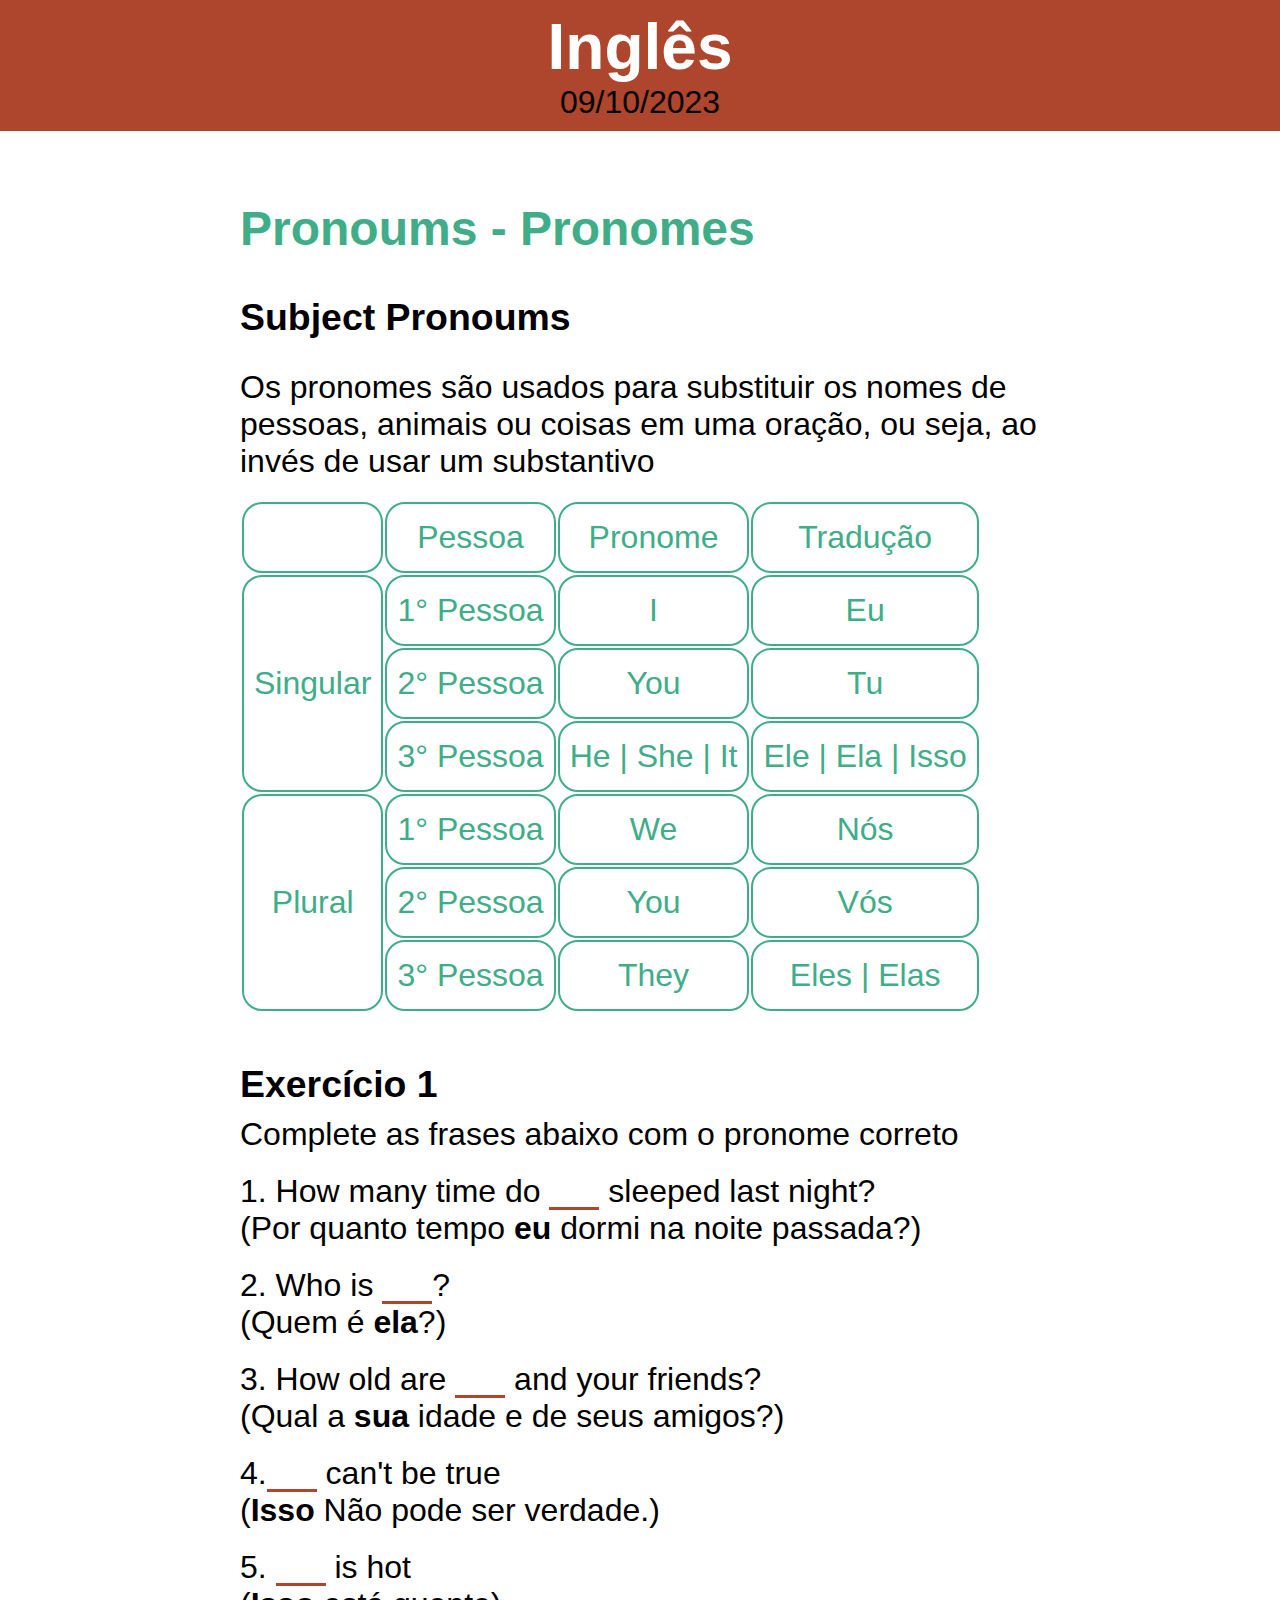
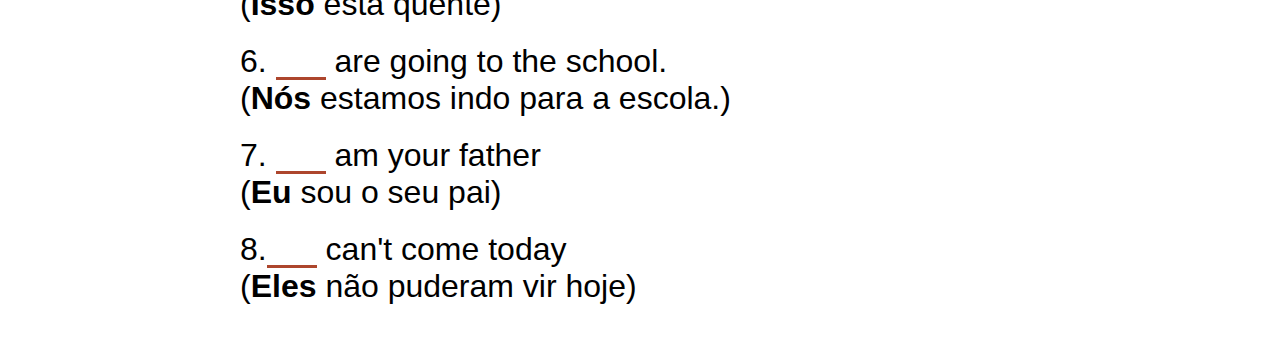
<file: ingles/aula002/index.html>
<!DOCTYPE html>
<html lang="pt-br">
<head>
    <meta charset="UTF-8">
    <meta name="viewport" content="width=device-width, initial-scale=1.0">
    <title>Aula 2</title>
    <link rel="stylesheet" href="estilos/style.css">
</head>
<body>
    <header>
        <h1>Inglês</h1>
        <time>09/10/2023</time>
    </header>
    <main>
        <h2>Pronoums - Pronomes</h2>
        <section class="cont">
            <h3>Subject Pronoums</h3>
            <p>Os pronomes são usados para substituir os nomes de pessoas, animais ou coisas em uma oração, ou seja, ao invés de usar um substantivo</p>
            <table>
                <title>Object Pronouns</title>
                <thead>
                    <tr>
                        <td> </td>
                        <td>Pessoa</td>
                        <td>Pronome</td>
                        <td>Tradução</td>
                    </tr>
                </thead>
                <tbody>
                    <tr>
                        <td rowspan="3">Singular</td>
                        <td>1° Pessoa</td>
                        <td>I</td>
                        <td>Eu</td>
                    </tr>
                    <tr>
                        <td>2° Pessoa</td>
                        <td>You</td>
                        <td>Tu</td>
                    </tr>
                    <tr>
                        <td>3° Pessoa</td>
                        <td>He | She | It</td>
                        <td>Ele | Ela | Isso</td>
                    </tr>
                    <tr>
                        <td rowspan="3">Plural</td>
                        <td>1° Pessoa</td>
                        <td>We</td>
                        <td>Nós</td>
                    </tr>
                    <tr>
                        <td>2° Pessoa</td>
                        <td>You</td>
                        <td>Vós</td>
                    </tr>
                    <tr>
                        <td>3° Pessoa</td>
                        <td>They</td>
                        <td>Eles | Elas</td>
                    </tr>
                </tbody>
            </table>
        </section>
        <section class="contex">
            <h3>Exercício 1</h3>
            <p>Complete as frases abaixo com o pronome correto</p>
            <div class="exercicio">
                <div class="questao">
                    <p>1. How many time do <input type="text" name="res1" id="res1" maxlength="4" onchange="verde()"> sleeped last night?</p>
                    <p>(Por quanto tempo <strong>eu</strong> dormi na noite passada?)</p>
                </div>
                <div class="questao">
                    <p>2. Who is <input type="text" name="res2" id="res2" maxlength="4" onchange="verde()">?</p>
                    <p>(Quem é <strong>ela</strong>?)</p>
                </div>
                <div class="questao">
                    <p>3. How old are <input type="text" name="res3" id="res3" maxlength="4" onchange="verde()"> and your friends?</p>
                    <p>(Qual a <strong>sua</strong> idade e de seus amigos?)</p>
                </div>
                <div class="questao">
                    <p>4.<input type="text" name="res4" id="res4" maxlength="4" onchange="verde()"> can't be true</p>
                    <p>(<strong>Isso</strong> Não pode ser verdade.)</p>
                </div>
                <div class="questao">
                    <p>5. <input type="text" name="res5" id="res5"maxlength="4" onchange="verde()"> is hot</p>
                    <p>(<strong>Isso</strong> está quente)</p>
                </div>
                <div class="questao">
                    <p>6. <input type="text" name="res6" id="res6" maxlength="4" onchange="verde()"> are going to the school.</p>
                    <p>(<strong>Nós</strong> estamos indo para a escola.)</p>
                </div>
                <div class="questao">
                    <p>7. <input type="text" name="res7" id="res7" maxlength="4" onchange="verde()"> am your father</p>
                    <p>(<strong>Eu</strong> sou o seu pai)</p>
                </div>
                <div class="questao">
                    <p>8.<input type="text" name="res8" id="res8" maxlength="4" onchange="verde()"> can't come today</p>
                    <p>(<strong>Eles</strong> não puderam vir hoje)</p>
                </div>
            </div>
        </section>
    </main>
    <footer>
        
    </footer>
    <script src="codigo/script.js"></script>
</body>
</html>
</file>
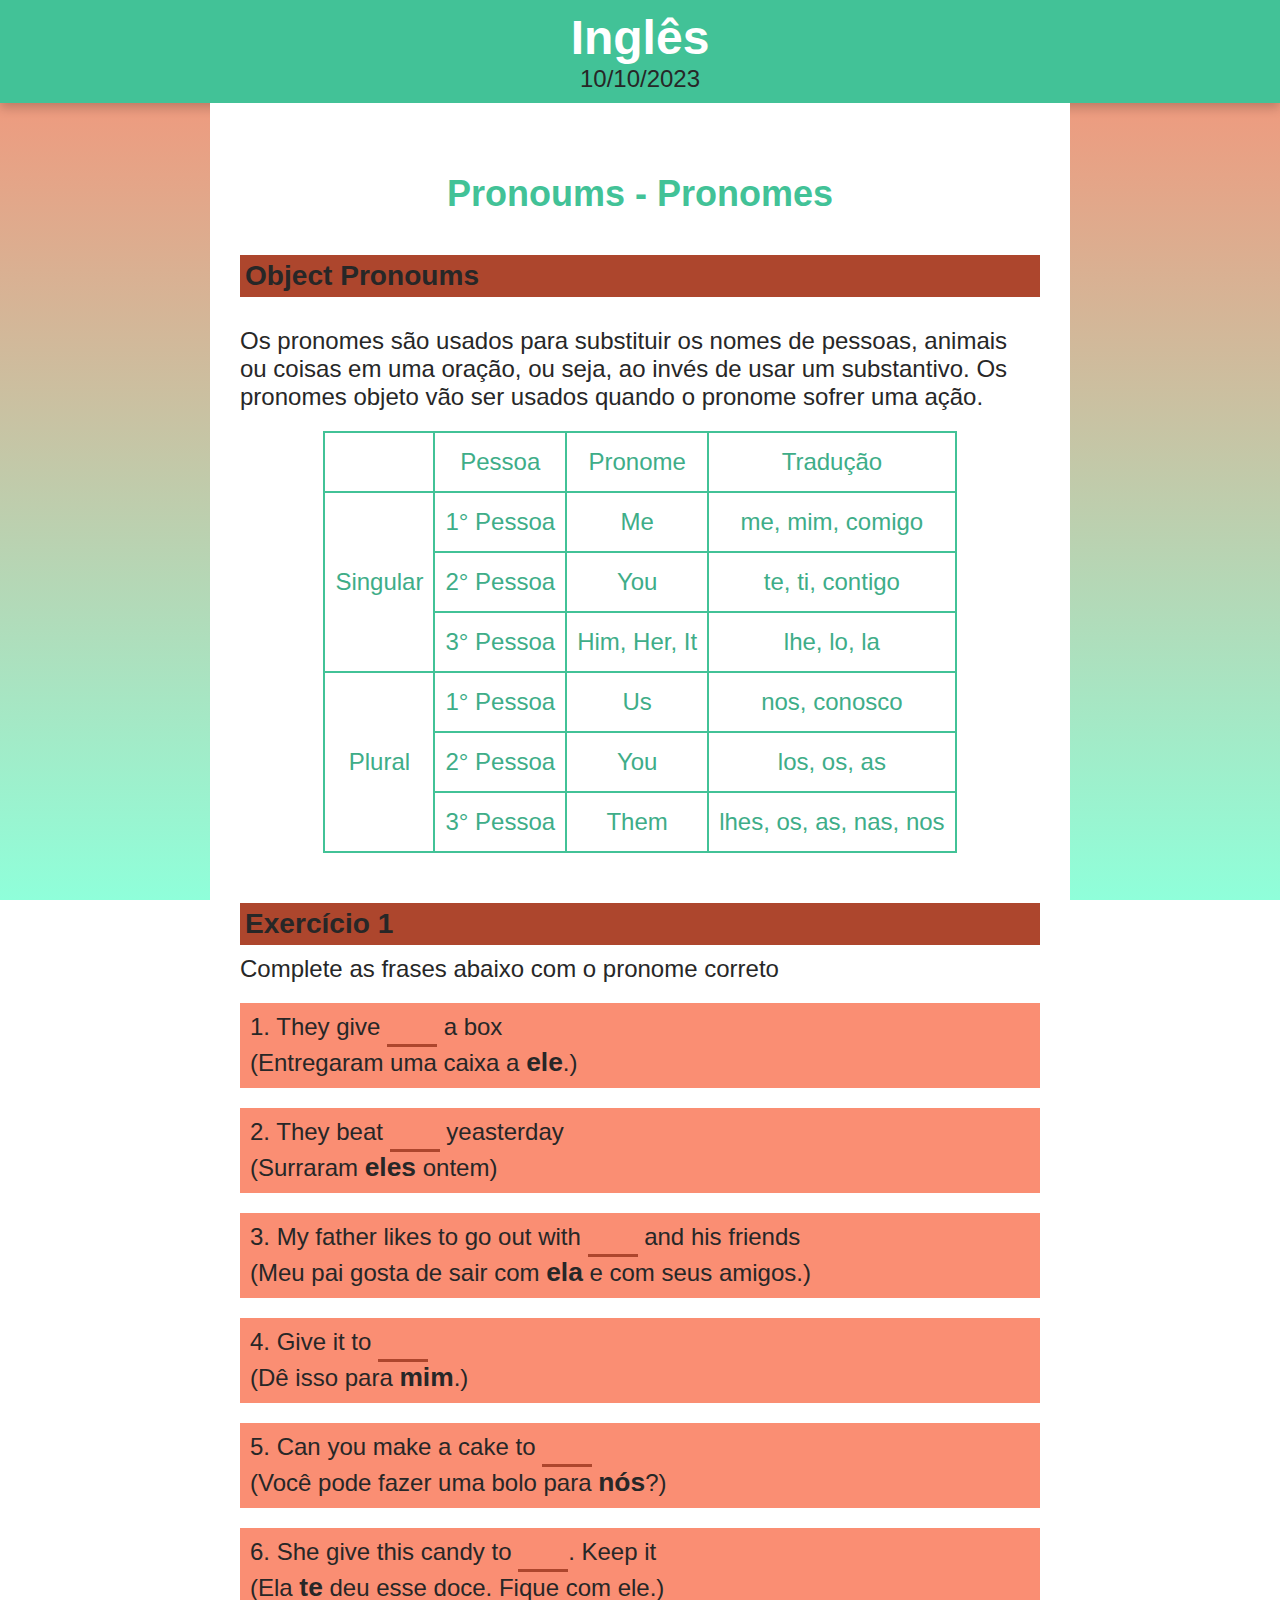
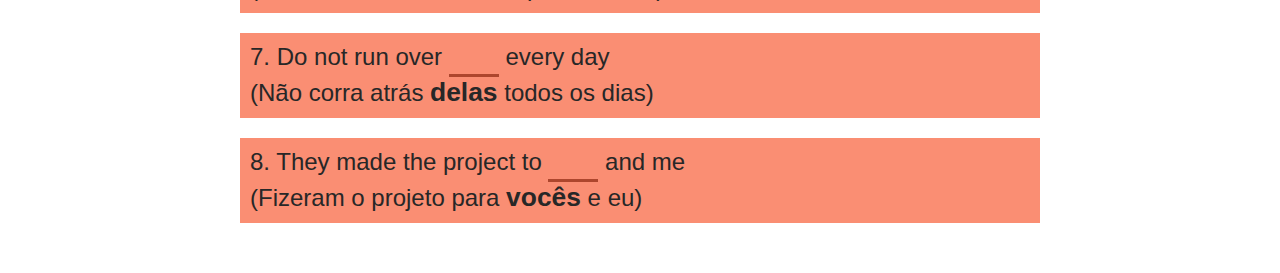
<file: ingles/aula003/index.html>
<!DOCTYPE html>
<html lang="pt-br">
<head>
    <meta charset="UTF-8">
    <meta name="viewport" content="width=device-width, initial-scale=1.0">
    <title>Aula 3</title>
    <link rel="stylesheet" href="estilos/style.css">
</head>
<body>
    <header>
        <h1>Inglês</h1>
        <time>10/10/2023</time>
    </header>
    <main>
        <h2>Pronoums - Pronomes</h2>
        <section class="cont">
            <h3>Object Pronoums</h3>
            <p>Os pronomes são usados para substituir os nomes de pessoas, animais ou coisas em uma oração, ou seja, ao invés de usar um substantivo. Os pronomes objeto vão ser usados quando o pronome sofrer uma ação.</p>
            <table>
                <title>Object Pronouns</title>
                <thead>
                    <tr>
                        <td> </td>
                        <td>Pessoa</td>
                        <td>Pronome</td>
                        <td>Tradução</td>
                    </tr>
                </thead>
                <tbody>
                    <tr>
                        <td rowspan="3">Singular</td>
                        <td>1° Pessoa</td>
                        <td>Me</td>
                        <td>me, mim, comigo</td>
                    </tr>
                    <tr>
                        <td>2° Pessoa</td>
                        <td>You</td>
                        <td>te, ti, contigo</td>
                    </tr>
                    <tr>
                        <td>3° Pessoa</td>
                        <td>Him, Her, It</td>
                        <td>lhe, lo, la</td>
                    </tr>
                    <tr>
                        <td rowspan="3">Plural</td>
                        <td>1° Pessoa</td>
                        <td>Us</td>
                        <td>nos, conosco</td>
                    </tr>
                    <tr>
                        <td>2° Pessoa</td>
                        <td>You</td>
                        <td>los, os, as</td>
                    </tr>
                    <tr>
                        <td>3° Pessoa</td>
                        <td>Them</td>
                        <td>lhes, os, as, nas, nos</td>
                    </tr>
                </tbody>
            </table>
        </section>
        <section class="contex">
            <h3>Exercício 1</h3>
            <p>Complete as frases abaixo com o pronome correto</p>
            <div class="exercicio">
                <div class="questao">
                    <p>1. They give <input type="text" name="res" class="res" maxlength="4" onchange="verde()"> a box</p>
                    <p>(Entregaram uma caixa a <strong>ele</strong>.)</p>
                </div>
                <div class="questao">
                    <p>2. They beat <input type="text" name="res" class="res" maxlength="4" onchange="verde()"> yeasterday</p>
                    <p>(Surraram <strong>eles</strong> ontem)</p>
                </div>
                <div class="questao">
                    <p>3. My father likes to go out with <input type="text" name="res" class="res" maxlength="4" onchange="verde()"> and his friends</p>
                    <p>(Meu pai gosta de sair com <strong>ela</strong> e com seus amigos.)</p>
                </div>
                <div class="questao">
                    <p>4. Give it to <input type="text" name="res" class="res" maxlength="4" onchange="verde()"> </p>
                    <p>(Dê isso para <strong>mim</strong>.)</p>
                </div>
                <div class="questao">
                    <p>5. Can you make a cake to <input type="text" name="res" class="res" maxlength="4" onchange="verde()"></p>
                    <p>(Você pode fazer uma bolo para <strong>nós</strong>?)</p>
                </div>
                <div class="questao">
                    <p>6. She give this candy to <input type="text" name="res" class="res" maxlength="4" onchange="verde()">. Keep it</p>
                    <p>(Ela <strong>te</strong> deu esse doce. Fique com ele.)</p>
                </div>
                <div class="questao">
                    <p>7. Do not run over <input type="text" name="res" class="res" maxlength="4" onchange="verde()"> every day</p>
                    <p>(Não corra atrás <strong>delas</strong> todos os dias)</p>
                </div>
                <div class="questao">
                    <p>8. They made the project to <input type="text" name="res" class="res" maxlength="4" onchange="verde()"> and me</p>
                    <p>(Fizeram o projeto para <strong>vocês</strong> e eu)</p>
                </div>
            </div>
        </section>
    </main>
    <footer>
        
    </footer>
    <script src="codigo/script.js"></script>
</body>
</html>
</file>
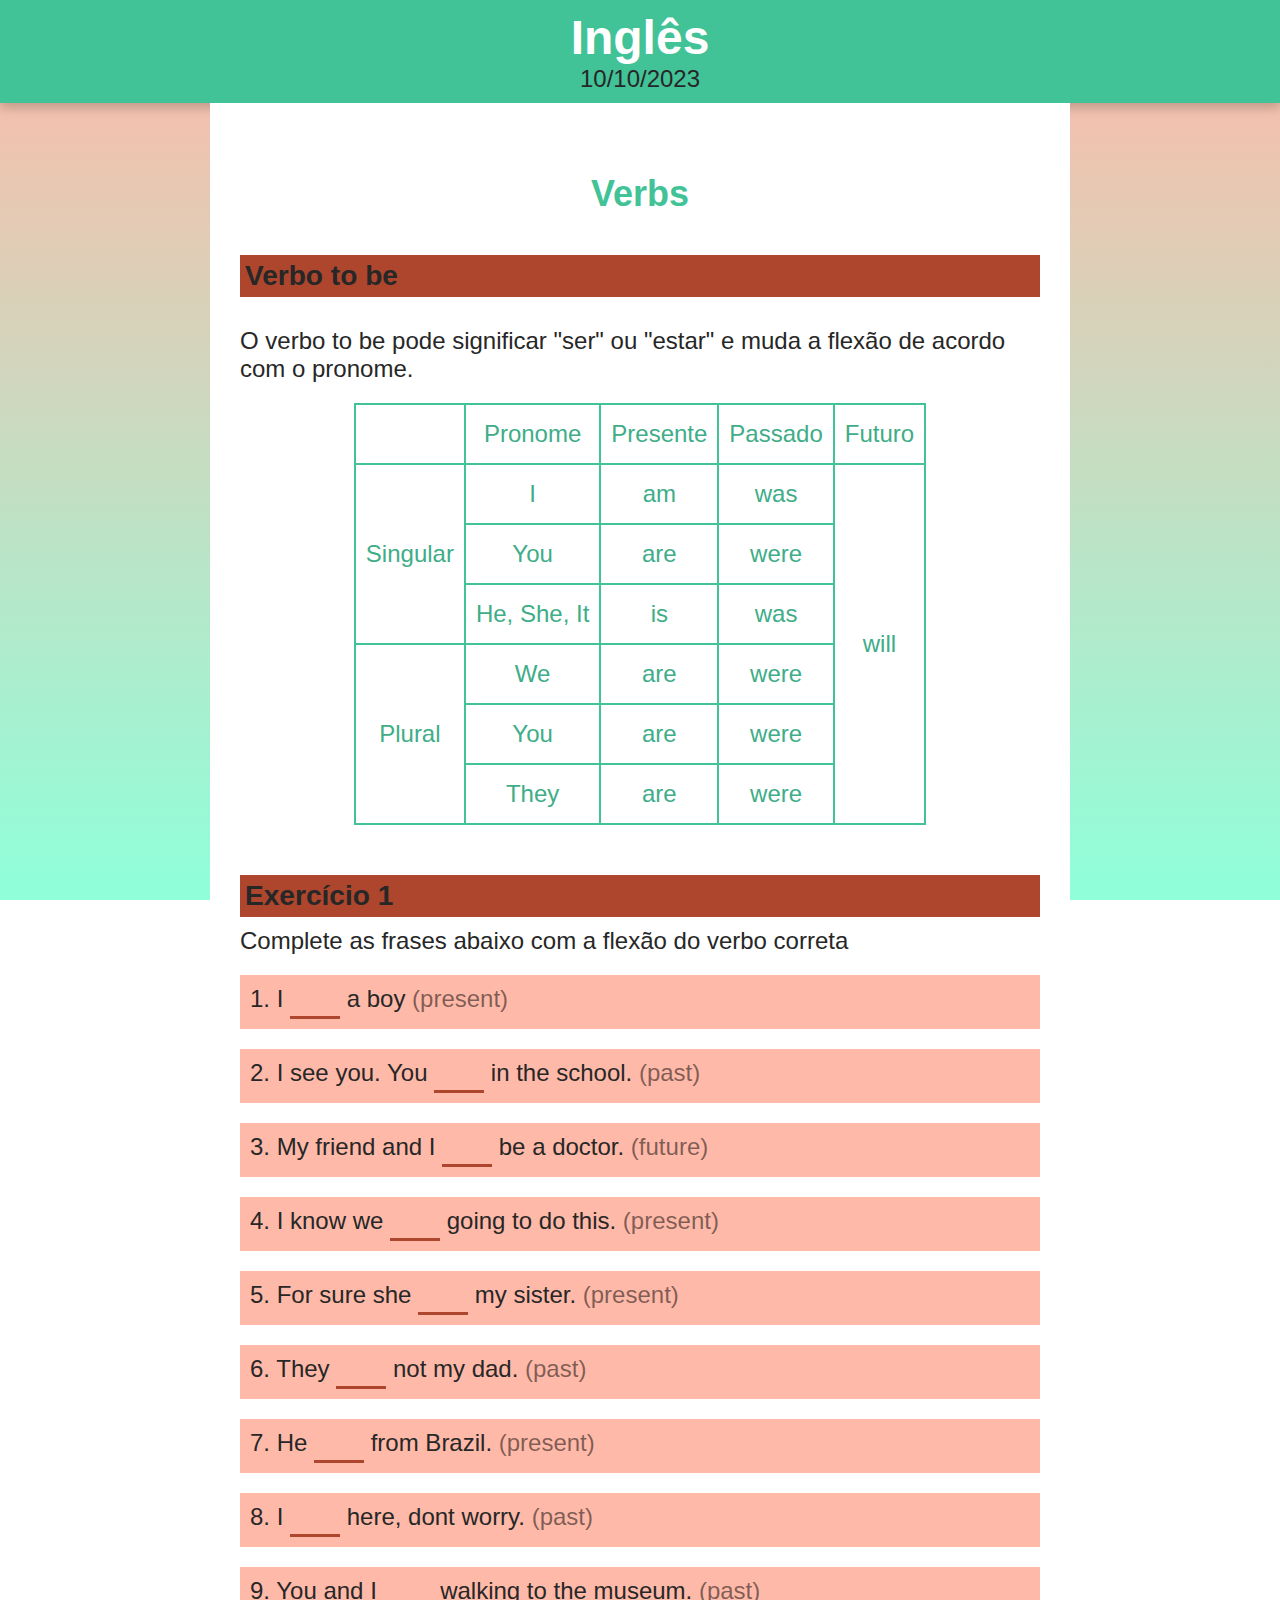
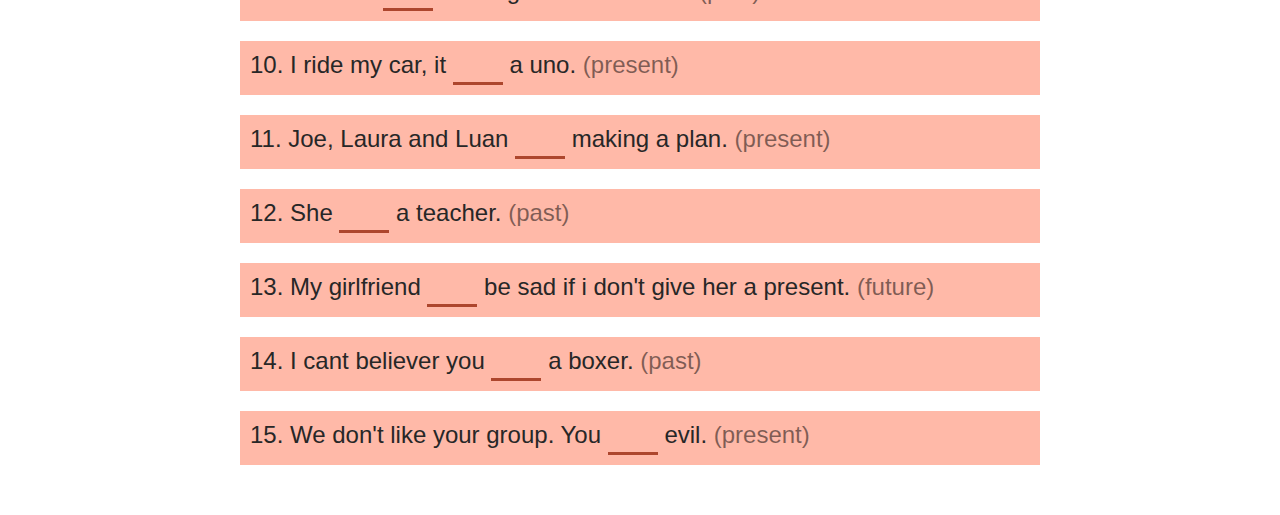
<file: ingles/aula004/index.html>
<!DOCTYPE html>
<html lang="pt-br">
<head>
    <meta charset="UTF-8">
    <meta name="viewport" content="width=device-width, initial-scale=1.0">
    <title>Aula 3</title>
    <link rel="stylesheet" href="estilos/style.css">
</head>
<body>
    <header>
        <h1>Inglês</h1>
        <time>10/10/2023</time>
    </header>
    <main>
        <h2>Verbs</h2>
        <section class="cont">
            <h3>Verbo to be</h3>
            <p>O verbo to be pode significar "ser" ou "estar" e muda a flexão de acordo com o pronome.</p>
            <table>
                <title>verbo to be</title>
                <thead>
                    <tr>
                        <td> </td>
                        <td>Pronome</td>
                        <td>Presente</td>
                        <td>Passado</td>
                        <td>Futuro</td>
                    </tr>
                </thead>
                <tbody>
                    <tr>
                        <td rowspan="3">Singular</td>

                        <td>I</td>
                        <td>am</td>
                        <td>was</td>
                        <td rowspan="6">will</td>
                    </tr>
                    <tr>
                        
                        <td>You</td>
                        <td>are</td>
                        <td>were</td>
                    </tr>
                    <tr>
                        
                        <td>He, She, It</td>
                        <td>is</td>
                        <td>was</td>
                    </tr>
                    <tr>
                        <td rowspan="3">Plural</td>
                        
                        <td>We</td>
                        <td>are</td>
                        <td>were</td>
                    </tr>
                    <tr>
                        
                        <td>You</td>
                        <td>are</td>
                        <td>were</td>
                    </tr>
                    <tr>
                        
                        <td>They</td>
                        <td>are</td>
                        <td>were</td>
                    </tr>
                </tbody>
            </table>
        </section>
        <section class="contex">
            <h3>Exercício 1</h3>
            <p>Complete as frases abaixo com a flexão do verbo correta</p>
            <div class="exercicio">
                <div class="questao">
                    <p>1. I <input type="text" name="res" class="res" maxlength="4" onchange="verde()"> a boy <span class="tempo">(present)</span>
                </div>
                <div class="questao">
                    <p>2. I see you. You <input type="text" name="res" class="res" maxlength="4" onchange="verde()"> in the school. <span class="tempo">(past)</span>
                </div>
                <div class="questao">
                    <p>3. My friend and I <input type="text" name="res" class="res" maxlength="4" onchange="verde()"> be a doctor. <span class="tempo">(future)</span> </p>
                </div>
                <div class="questao">
                    <p>4. I know we <input type="text" name="res" class="res" maxlength="4" onchange="verde()"> going to do this. <span class="tempo">(present)</span></p>
                </div>
                <div class="questao">
                    <p>5. For sure she <input type="text" name="res" class="res" maxlength="4" onchange="verde()"> my sister. <span class="tempo">(present)</span></p>
                </div>
                <div class="questao">
                    <p>6. They <input type="text" name="res" class="res" maxlength="4" onchange="verde()"> not my dad. <span class="tempo">(past)</span></p>
                </div>
                <div class="questao">
                    <p>7. He <input type="text" name="res" class="res" maxlength="4" onchange="verde()"> from Brazil. <span class="tempo">(present)</span></p>
                </div>
                <div class="questao">
                    <p>8. I <input type="text" name="res" class="res" maxlength="4" onchange="verde()"> here, dont worry. <span class="tempo">(past)</span></p>
                </div>
                <div class="questao">
                    <p>9. You and I <input type="text" name="res" class="res" maxlength="4" onchange="verde()"> walking to the museum. <span class="tempo">(past)</span></p>
                </div>

                <div class="questao">
                    <p>10. I ride my car, it <input type="text" name="res" class="res" maxlength="4" onchange="verde()"> a uno. <span class="tempo">(present)</span></p>
                </div>
                <div class="questao">
                    <p>11. Joe, Laura and Luan <input type="text" name="res" class="res" maxlength="4" onchange="verde()"> making a plan. <span class="tempo">(present)</span></p>
                </div>
                <div class="questao">
                    <p>12. She <input type="text" name="res" class="res" maxlength="4" onchange="verde()"> a teacher. <span class="tempo">(past)</span></p>
                </div>
                <div class="questao">
                    <p>13. My girlfriend <input type="text" name="res" class="res" maxlength="4" onchange="verde()"> be sad if i don't give her a present. <span class="tempo">(future)</span></p>
                </div>
                <div class="questao">
                    <p>14. I cant believer you <input type="text" name="res" class="res" maxlength="4" onchange="verde()"> a boxer. <span class="tempo">(past)</span></p>
                </div>
                <div class="questao">
                    <p>15. We don't like your group. You <input type="text" name="res" class="res" maxlength="4" onchange="verde()"> evil. <span class="tempo">(present)</span></p>
                </div>
            </div>
        </section>
    </main>
    <footer>
        
    </footer>
    <script src="codigo/script.js"></script>
</body>
</html>
</file>
<file: ingles/aula002/estilos/style.css>
@charset "UTF-8";

* {
    margin: 0px;
    padding: 0px;
}

:root {
    --cor1: #3EAD88;
    --cor2: #74FACE;
    --cor3: #8FFFDA;
    --cor4: #AD462D;
    --cor5: #FA8E73;
}

table {
border-radius: 10px;

}

table td {
    border: 2px solid var(--cor1);
    color: #3EAD88;
    padding: 15px 10px;
    text-align: center;
    border-radius: 20px;
    
}

thead {
    border-radius: 0px;
    color: #AD462D;
    border: 2px solid #AD462D;
}

body {
    font-family: Arial, Helvetica, sans-serif;
    font-size: 2em;
}

header {
    background-color: var(--cor4);
    text-align: center;
    padding: 10px;
}
header h1 {
    color: white;
}
main {
    background-color: white;
    padding: 30px;
    width: 800px;
    margin: auto;
}

h2 {
    color: var(--cor1);
    margin: 40px 0px;
}

h3 {
    margin: 10px 0px;
}

.cont {
    margin-bottom: 50px;
}

.cont > p {
    padding: 20px 0px;
}

.contex .questao {
    margin: 20px 0px;
}

.questao input {
    border: none;
    border-bottom: 3px solid var(--cor4);
    width: 50px;
    height: 30px;
    font-size: 1em;
    color: var(--cor4);
    text-align: center;
    
}

textarea:focus, input:focus, select:focus {
        outline: 0;
    }
</file>
<file: ingles/aula003/estilos/style.css>
@charset "UTF-8";

* {
    margin: 0px;
    padding: 0px;
}

:root {
    --cor1: #42c297;
    --cor2: #74ddba;
    --cor3: #8FFFDA;
    --cor4: #AD462D;
    --cor5: #FA8E73;
}

table {
border-radius: 10px;
border-collapse: collapse;
margin: auto;
}

table td {
    border: 2px solid var(--cor1);
    color: #3EAD88;
    padding: 15px 10px;
    text-align: center;
    
}

thead {
    border-radius: 0px;
    color: #AD462D;
    border: 2px solid #AD462D;
}

body {
    font-family: Arial, Helvetica, sans-serif;
    font-size: 1.5em;
    color: rgb(39, 39, 39);
    background-image: linear-gradient(to bottom, var(--cor5), var(--cor3));
    background-attachment: fixed;
}

header {
    background-color: var(--cor1);
    text-align: center;
    padding: 10px;
    box-shadow: 0 5px 10px rgba(0, 0, 0, 0.2);
    z-index: inherit;
}
header h1 {
    color: white;
}
main {
    background-color: white;
    padding: 30px;
    width: 800px;
    margin: auto;
    box-shadow: 0 5px 10px rgba(0, 0, 0, 0.);
    z-index: -1;
}

h2 {
    color: var(--cor1);
    margin: 40px 0px;
    text-align: center;
}

h3 {
    padding: 5px;
    margin: 10px 0px;
    background-color: var(--cor4);

}

.cont {
    margin-bottom: 50px;
}

.cont > p {
    padding: 20px 0px;
}

.contex .questao {
    margin: 20px 0px;
    background-color: var(--cor5);
    padding: 10px;
}

.questao input {
    border: none;
    border-bottom: 3px solid var(--cor4);
    width: 50px;
    height: 30px;
    font-size: 0.8em;
    background-color: var(--cor5);
    color: var(--cor4);
    text-align: center;
    
}

textarea:focus, input:focus, select:focus {
        outline: 0;
    }

    strong {
        font-size: 1.1em;
    }
</file>
<file: ingles/aula004/estilos/style.css>
@charset "UTF-8";

* {
    margin: 0px;
    padding: 0px;
}

:root {
    --cor1: #42c297;
    --cor2: #74ddba;
    --cor3: #8FFFDA;
    --cor4: #AD462D;
    --cor5: #ffb9a8;
}

table {
border-radius: 10px;
border-collapse: collapse;
margin: auto;
}

table td {
    border: 2px solid var(--cor1);
    color: #3EAD88;
    padding: 15px 10px;
    text-align: center;
    
}

thead {
    border-radius: 0px;
    color: #AD462D;
    border: 2px solid #AD462D;
}

body {
    font-family: Arial, Helvetica, sans-serif;
    font-size: 1.5em;
    color: rgb(39, 39, 39);
    background-image: linear-gradient(to bottom, var(--cor5), var(--cor3));
    background-attachment: fixed;
}

header {
    background-color: var(--cor1);
    text-align: center;
    padding: 10px;
    box-shadow: 0 5px 10px rgba(0, 0, 0, 0.2);
    z-index: inherit;
}
header h1 {
    color: white;
}
main {
    background-color: white;
    padding: 30px;
    width: 800px;
    margin: auto;
    box-shadow: 0 5px 10px rgba(0, 0, 0, 0.);
    z-index: -1;
}

h2 {
    color: var(--cor1);
    margin: 40px 0px;
    text-align: center;
}

h3 {
    padding: 5px;
    margin: 10px 0px;
    background-color: var(--cor4);

}

.cont {
    margin-bottom: 50px;
}

.cont > p {
    padding: 20px 0px;
}

.contex .questao {
    margin: 20px 0px;
    background-color: var(--cor5);
    padding: 10px;
}

.questao input {
    border: none;
    border-bottom: 3px solid var(--cor4);
    width: 50px;
    height: 30px;
    font-size: 0.8em;
    background-color: var(--cor5);
    color: var(--cor4);
    text-align: center;
    
}

textarea:focus, input:focus, select:focus {
        outline: 0;
    }

    strong {
        font-size: 1.1em;
    }

    .tempo {
        color:rgba(0, 0, 0, 0.5);
    }
</file>
